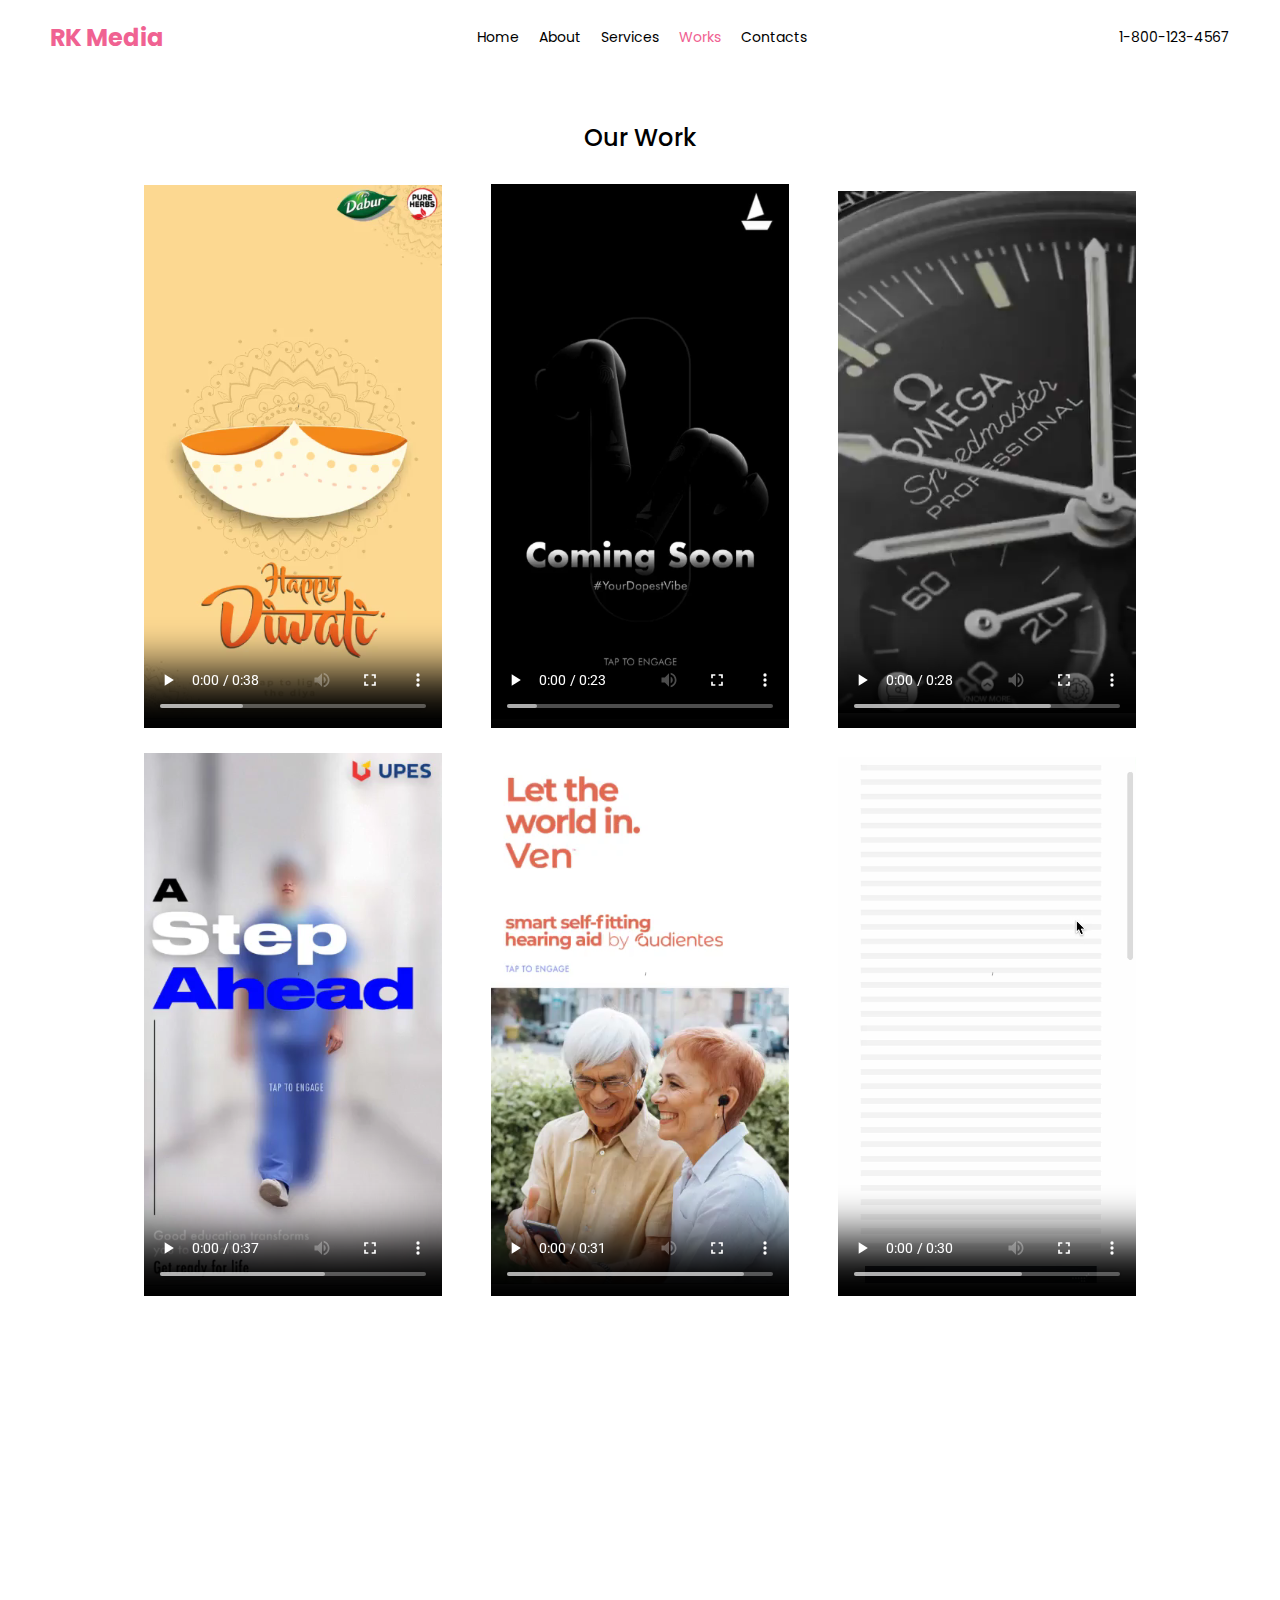
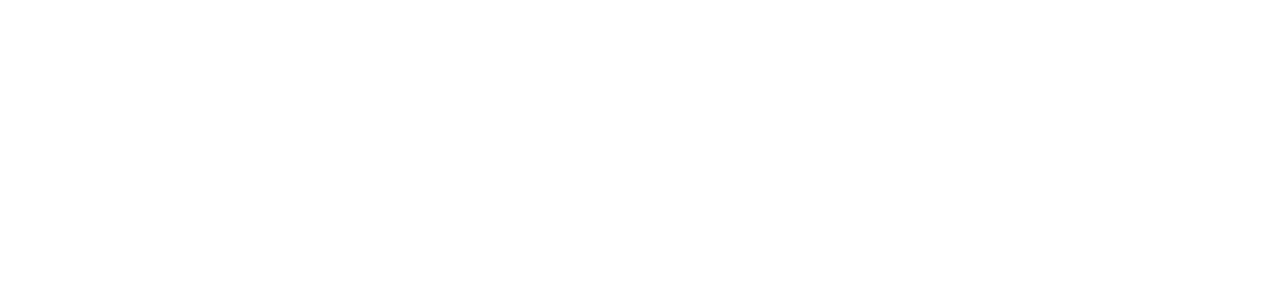
<file: work.html>
<!DOCTYPE html>
<html lang="en">

<head>
  <meta charset="UTF-8">
  <meta name="viewport" content="width=device-width, initial-scale=1.0">

  <link rel="stylesheet" href="https://cdnjs.cloudflare.com/ajax/libs/font-awesome/6.6.0/css/all.min.css"
    integrity="sha512-Kc323vGBEqzTmouAECnVceyQqyqdsSiqLQISBL29aUW4U/M7pSPA/gEUZQqv1cwx4OnYxTxve5UMg5GT6L4JJg=="
    crossorigin="anonymous" referrerpolicy="no-referrer" />
  <link rel="stylesheet" href="https://cdnjs.cloudflare.com/ajax/libs/OwlCarousel2/2.3.4/assets/owl.carousel.min.css"
    integrity="sha512-tS3S5qG0BlhnQROyJXvNjeEM4UpMXHrQfTGmbQ1gKmelCxlSEBUaxhRBj/EFTzpbP4RVSrpEikbmdJobCvhE3g=="
    crossorigin="anonymous" referrerpolicy="no-referrer" />
  <link rel="stylesheet"
    href="https://cdnjs.cloudflare.com/ajax/libs/OwlCarousel2/2.3.4/assets/owl.theme.default.min.css"
    integrity="sha512-sMXtMNL1zRzolHYKEujM2AqCLUR9F2C4/05cdbxjjLSRvMQIciEPCQZo++nk7go3BtSuK9kfa/s+a4f4i5pLkw=="
    crossorigin="anonymous" referrerpolicy="no-referrer" />
    <link href="https://unpkg.com/aos@2.3.1/dist/aos.css" rel="stylesheet">

  <link rel="stylesheet" href="./style.css">
  <title>RK Media</title>
  <style>
    /* Reset */
  
    * {
      margin: 0;
      padding: 0;
      box-sizing: border-box;
    }




    /*  */
  </style>
</head>

<body>

  <!-- Navbar -->
  <div class="navbar">
    <div class="logo poppins-semibold"><a href="./" class="colorpink">RK Media</a></div>
    <div class="desk">
      <ul class="menu ">
        <li><a href="./index.html" class="poppins-regular ">Home</a></li>
        <li><a href="#aboutus" class="poppins-regular">About</a></li>
        <li><a href="#services" class="poppins-regular">Services</a></li>
        <li><a href="./work.html" class="poppins-regular colorpink">Works</a></li>
        <li><a href="./contactUs.html" class="poppins-regular ">Contacts</a></li>
      </ul>
    </div>


    <div class="mob"  onclick="Openclose()">
      <i class="fa-solid fa-bars"></i>
    </div>
    <div class="contact desk poppins-regular">
      <i class="fa-solid fa-phone po"></i> 1-800-123-4567
    </div>
  </div>

 
  <section class="worksection">
                    <h2 class="text-center poppins-medium mb2">Our Work</h2>

                    <div class="desk">
                        <div class="rowWork">
                            <div class="contain" data-aos="fade-down"> 
                                <video controls="false">
                                  <source src="./file.mp4" type="video/mp4">
                      
                                </video>
                              </div>
                              <div class="contain" data-aos="fade-down"> 
                                <video controls="false">
                                  <source src="./file1.mp4" type="video/mp4">
                      
                                </video>
                              </div>
                              <div class="contain" data-aos="fade-down"> 
                                <video controls="false">
                                  <source src="./file2.mp4" type="video/mp4">
                      
                                </video>
                              </div>
                              <div class="contain" data-aos="fade-down"> 
                                <video controls="false">
                                  <source src="./file3.mp4" type="video/mp4">
                      
                                </video>
                              </div>
                              <div class="contain" data-aos="fade-down"> 
                                <video controls="false">
                                  <source src="./file4.mp4" type="video/mp4">
                      
                                </video>
                              </div>
                              <div class="contain" data-aos="fade-down"> 
                                <video controls="false">
                                  <source src="./file5.mp4" type="video/mp4">
                      
                                </video>
                              </div>
                              <div class="contain" data-aos="fade-down"> 
                                <video controls="false">
                                  <source src="./file6.mp4" type="video/mp4">
                      
                                </video>
                              </div>
            
                              <div class="contain" data-aos="fade-down"> 
                                <video controls="false">
                                  <source src="./file7.mp4" type="video/mp4">
                      
                                </video>
                              </div>
            
                              <div class="contain" data-aos="fade-down"> 
                                <video controls="false">
                                  <source src="./file8.mp4" type="video/mp4">
                      
                                </video>
                              </div>
                           </div>
                    </div>
               
        

               <div class="mob">
                <div class="owl-carousel owl-theme ">
                  <div class="item">
                    <div >
                      <video controls="false">
                        <source src="./file.mp4" type="video/mp4">
          
                      </video>
                    </div>
                  </div>
                  <div class="item">
                    <div>
                      <video controls="false">
                        <source src="./file1.mp4" type="video/mp4">
          
                      </video>
                    </div>
                  </div>
                  <div class="item">
                    <div>
                      <video controls="false">
                        <source src="./file2.mp4" type="video/mp4">
          
                      </video>
                    </div>
                  </div>
                  <div class="item">
                    <div>
                      <video controls="false">
                        <source src="./file3.mp4" type="video/mp4">
          
                      </video>
                    </div>
                  </div>
                  <div class="item">
                    <div>
                      <video controls="false">
                        <source src="./file4.mp4" type="video/mp4">
          
                      </video>
                    </div>
                  </div>
                  <div class="item">
                    <div>
                      <video controls="false">
                        <source src="./file5.mp4" type="video/mp4">
          
                      </video>
                    </div>
                  </div>
                  <div class="item">
                    <div>
                      <video controls="false">
                        <source src="./file6.mp4" type="video/mp4">
          
                      </video>
                    </div>
                  </div>
                  <div class="item">
                    <div>
                      <video controls="false">
                        <source src="./file7.mp4" type="video/mp4">
          
                      </video>
                    </div>
                  </div>
                     <div class="item">
                    <div>
                      <video controls="false">
                        <source src="./file8.mp4" type="video/mp4">
          
                      </video>
                    </div>
                  </div>
          
                </div>
              </div>
  </section> 


  <div class="dnone" id="navbar" onclick="Openclose()">
    <div class="mob menumobmain">
      <div class="logomoB">
        <div class="logo poppins-semibold"><a href="./" >RK Media</a></div>
        <ul class="menumob">
          <li><a href="./index.html" class="poppins-regular ">Home</a></li>
          <li><a href="#aboutus" class="poppins-regular">About</a></li>
          <li><a href="#services" class="poppins-regular">Services</a></li>
          <li><a href="./work.html" class="poppins-regular cb">Works</a></li>
          <li><a href="./contactUs.html" class="poppins-regular ">Contacts</a></li>
        </ul>
      </div>
      
    </div>
  </div>
  


  <script src="https://unpkg.com/aos@2.3.1/dist/aos.js"></script>
  <script src="https://ajax.googleapis.com/ajax/libs/jquery/3.7.1/jquery.min.js"></script>
  <script src="https://cdnjs.cloudflare.com/ajax/libs/OwlCarousel2/2.3.4/owl.carousel.min.js" ></script>

  </script>
<script>
  AOS.init();
</script>

<script>
    $('.owl-carousel').owlCarousel({
      loop: true,
      margin: 10,
      nav: false,
      responsive: {
        0: {
          items: 1
        },
        600: {
          items: 3
        },
        1000: {
          items: 5
        }
      }
    })
  </script>

<script>
    function Openclose(){
      document.getElementById("navbar").classList.toggle("dnone")
    }
</script>

</body>

</html>
</file>
<file: style.css>
@import url('https://fonts.googleapis.com/css2?family=Poppins:ital,wght@0,100;0,200;0,300;0,400;0,500;0,600;0,700;0,800;0,900;1,100;1,200;1,300;1,400;1,500;1,600;1,700;1,800;1,900&family=Roboto:ital,wght@0,100;0,300;0,400;0,500;0,700;0,900;1,100;1,300;1,400;1,500;1,700;1,900&display=swap');

* {
    padding: 0;
    margin: 0;
}

a{
    color: white;
    text-decoration: none;
}
html {
    scroll-behavior: smooth;
  }

body{
    overflow-x: hidden;
}
/* font family */

.poppins-thin {
    font-family: "Poppins", serif;
    font-weight: 100;
    font-style: normal;
}

.poppins-extralight {
    font-family: "Poppins", serif;
    font-weight: 200;
    font-style: normal;
}

.poppins-light {
    font-family: "Poppins", serif;
    font-weight: 300;
    font-style: normal;
}

.poppins-regular {
    font-family: "Poppins", serif;
    font-weight: 400;
    font-style: normal;
}

.poppins-medium {
    font-family: "Poppins", serif;
    font-weight: 500;
    font-style: normal;
}

.poppins-semibold {
    font-family: "Poppins", serif;
    font-weight: 600;
    font-style: normal;
}

.poppins-bold {
    font-family: "Poppins", serif;
    font-weight: 700;
    font-style: normal;
}

.poppins-extrabold {
    font-family: "Poppins", serif;
    font-weight: 800;
    font-style: normal;
}

.poppins-black {
    font-family: "Poppins", serif;
    font-weight: 900;
    font-style: normal;
}

.poppins-thin-italic {
    font-family: "Poppins", serif;
    font-weight: 100;
    font-style: italic;
}

.poppins-extralight-italic {
    font-family: "Poppins", serif;
    font-weight: 200;
    font-style: italic;
}

.poppins-light-italic {
    font-family: "Poppins", serif;
    font-weight: 300;
    font-style: italic;
}

.poppins-regular-italic {
    font-family: "Poppins", serif;
    font-weight: 400;
    font-style: italic;
}

.poppins-medium-italic {
    font-family: "Poppins", serif;
    font-weight: 500;
    font-style: italic;
}

.poppins-semibold-italic {
    font-family: "Poppins", serif;
    font-weight: 600;
    font-style: italic;
}

.poppins-bold-italic {
    font-family: "Poppins", serif;
    font-weight: 700;
    font-style: italic;
}

.poppins-extrabold-italic {
    font-family: "Poppins", serif;
    font-weight: 800;
    font-style: italic;
}

.poppins-black-italic {
    font-family: "Poppins", serif;
    font-weight: 900;
    font-style: italic;
}

/*  */




.bannersection{
    font-family: Arial, sans-serif;
    color: #fff;
    background-image: url('./banner.jpg'); /* Replace with background image */
    background-size: cover;
    background-position: center;
    display: flex;
    justify-content: center;
    align-items: center;
    height: 120vh;
    position: relative;
 
  }

    .bannersection::after{
        position: absolute;
        top: 0;
        left: 0;
        content: "";
        background-color: #0000008c;
        width: 100%;
        height: 100%;

    }
  /* Navbar */
  .navbar {
    position: absolute;
    top: 0;
    width: 100%;
    padding: 20px 50px;
    background-color: #fff;
    display: flex;
    justify-content: space-between;
    align-items: center;
    z-index: 2;
 
  }

  .navbar .logo {
    font-size: 24px;
    font-weight: bold;
    color: #f06292;
  }

  .navbar .menu {
    list-style: none;
    display: flex;
    gap: 20px;
  }

  .navbar .menu li {
    font-size: 14px;
  }

  .navbar .menu a {
    color: black;
    text-decoration: none;
  }

  .navbar .menu a:hover {
    color: #f06292;
  }

  .navbar .contact {
    font-size: 14px;
  }

  /* Hero Section */
  .hero {
    text-align: center;
    max-width: 80%;
  }

  .hero h1 {
    font-size: 80px;
    font-weight: bold;
    color: #fff;
    text-transform: uppercase;
    margin-bottom: 10px;
  }

  .hero p {
    font-size: 30px;
    font-weight: 500;
  
    letter-spacing: 1px;
  }

  .hero p span:nth-child(2) {
   
  }

  /* Button */
  .cta-button {
    margin-top: 30px;
    padding: 15px 30px;
    font-size: 18px;
    background-color: #ff4081;
    color: #fff;
    border: none;
    border-radius: 30px;
    cursor: pointer;
    text-transform: uppercase;
  }

  .cta-button:hover {
    background-color: #f06292;
  }

/* common */


.postionRelative {
    position: relative;
}

.zindex {
    z-index: 2;
}

.mb4 {
    margin-bottom: 50px;
}


.text-center {
    text-align: center;
}

.colorpink{
    color: #f06292!important;
}

.bgwhite{
    background-color: white!important;
    color: black!important;
}

.cb{
    color: black!important;
}
.desk{
    display: block!important;
}


.mob{
    display: none!important;
}


.textJustify{
    text-align: justify;
}

.mb2{
    margin-bottom: 20px;
}

.dnone{
    display: none;
}

/*  */




/* Second section */
.section {
    text-align: center;
    padding: 60px 20px;
    position: relative;
    background-color: #fff;
    border-radius: 8px;
    box-shadow: 0 4px 8px rgba(0, 0, 0, 0.1);
    width: 80%;
    max-width: 800px;
    margin: 141px auto;

}

.section::before,
.section::after {
    content: "";
    position: absolute;
    left: 50%;
    transform: translateX(-50%);
    width: 2px;
    height: 104px;
    background-color: #fff;
    border-left: 4px dashed #f06292;
    z-index: 3;
}

.section::before {
    top: -121px;

}

.section::after {
    bottom: -127px;
}

/* Mouse Icon */
.mouse-icon {
    position: absolute;
    bottom: 43px;
    left: 50%;
    transform: translateX(-50%);
    width: 30px;
    height: 50px;
    border: 2px solid #fff;
    border-radius: 50px;
    z-index: 2;

}

.mouse-icon::after {
    content: "";
    display: block;
    width: 4px;
    height: 8px;
    background-color: #fff;
    border-radius: 2px;
    margin: 8px auto;
    animation: scroll 1s infinite;
}

@keyframes scroll {

    0%,
    100% {
        transform: translateY(0);
    }

    50% {
        transform: translateY(6px);
    }
}

/* Heading */
.section h2 {
    font-size: 28px;
    font-weight: bold;
    margin-bottom: 10px;
}

/* Subtext */
.section p {
    font-size: 16px;
    color: #666;
    max-width: 600px;
    margin: 0 auto;
    line-height: 1.6;
}

/* Highlighted Text */
.section p span {
    font-weight: bold;
    color: #f06292;
}


/*  */

/* Curve shape */


#chevron {
    position: absolute;
    text-align: center;
    padding: 12px;
    margin-bottom: 6px;
    height: 82px;
    width: 100%;
    bottom: -49px;
    z-index: 2;
}

#chevron:before {
    content: '';
    position: absolute;
    top: 0;
    left: 0;
    height: 100%;
    width: 51%;
    background: #fff;
    transform: skew(0deg, 6deg);
}

#chevron:after {
    content: '';
    position: absolute;
    top: 0;
    right: 0;
    height: 100%;
    width: 50%;
    background: #fff;
    transform: skew(0deg, -6deg);
}

/*  */







/* third  */

.sectionServices {
    padding: 60px 20px 20px;
    width: 80%;
    max-width: 1000px;
    margin: 150px auto 0;
}



.services-section {
    display: flex;
    justify-content: space-around;
    align-items: center;

}

/* Individual Service Card */
.service-card {
    text-align: center;
    max-width: 300px;
}

/* Icon Styling */
.service-icon {
    width: 100px;
    height: 100px;
    margin: 0 auto 20px;
    padding: 20px;
    border-radius: 50%;
    background-color: #f5f5f5;
    display: flex;
    justify-content: center;
    align-items: center;
    border: 2px solid #ddd;
}

/* Heading Styling */
.service-card h3 {
    font-size: 20px;
    margin-bottom: 10px;
    font-weight: bold;
}

/* Description Styling */
.service-card p {
    font-size: 14px;
    color: #666;
    line-height: 1.6;
}

/*  */



/*  */

.getstartedwithus {
    position: relative;
    text-align: center;
    padding: 20px;
}




.getstartedwithus::after {
    content: "";
    position: absolute;
    left: 50%;
    transform: translateX(-50%);
    width: 2px;
    height: 104px;
    background-color: #fff;
    border-left: 4px dashed #f06292;
    z-index: 3;
}


.getstartedwithus::after {
    bottom: -127px;
}




/*  */



/* vision css */

.vision{
    margin-top: 252px;
    padding: 20px 0 70px;
    background-color: #f06292;
    position: relative;
    margin-bottom: 30px;
   
}

.vision::after {
    content: "";
    position: absolute;
    left: 50%;
    transform: translateX(-50%);
    width: 2px;
    height: 104px;
    background-color: #fff;
    border-left: 4px dashed #f06292;
    z-index: 3;
    top: -233px;
}



.rowflex {
    display: flex;
    justify-content: space-between;
    width: 80%;
    margin: auto ;
    align-items: center;
}


.imgdivVisio {
    width: 50%;
}

.contentdivVision {
    width: 50%;
}

.imgdivVision img {
    width: 86%;
    margin: auto;
}

.contentdivVision h2 {
    margin-bottom: 20px;
    color: white;
    font-size: 50px;
}

.contentdivVision p{
  text-align: justify;
  color: white;
  font-size: 18px;
}


.overflowlayout{
    position: absolute;
    top: -15%;
    left: -61px;
    background-color: #f06292;
    content: "";
    height: 361px;
    width: 116%;
    rotate: 4deg;
}


/*  */
.container {
    position: relative;
    width: 600px;
    height: 600px;
    display: flex;
    justify-content: center;
    align-items: center;
    margin: auto;
  }

  /* Center Text */
  .center-text {
    position: absolute;
    text-align: center;
    font-size: 30px;
    font-weight: bold;
    color: #b3b3b3;
  }

  .center-text h1 {
    font-size: 36px;
    color: #666666;
    margin: 0;
  }

  .center-text p {
    font-size: 16px;
    color: #888888;
    margin: 0;
  }

  /* Circular Sections */
  .circle {
    position: absolute;
    width: 140px;
    height: 140px;
    border-radius: 50%;
    display: flex;
    flex-direction: column;
    justify-content: center;
    align-items: center;
    color: white;
    font-size: 14px;
    text-align: center;
    padding: 10px;
    line-height: 1.3;
    z-index: 2;
  }

  .circle p {
    margin: 5px 0 0;
    font-size: 12px;
  }

  /* Positioning and Colors for each section */
  .user-research { top: 30px; left: 50%; transform: translateX(-50%); background-color: #4bc2c5; }
  .wireframes { top: 35%; right: 0; transform: translateY(-50%); background-color: #f47d43; }
  .user-testing { bottom: 35%; right: 0; transform: translateY(50%); background-color: #b887c1; }
  .design { bottom: 30px; left: 50%; transform: translateX(-50%); background-color: #a8a5d9; }
  .delivery { bottom: 35%; left: 0; transform: translateY(50%); background-color: #f9a44d; }
  .support { top: 35%; left: 0; transform: translateY(-50%); background-color: #88c24e; }



  .mission{
    margin-top: 244px;
    padding: 20px 0 70px;
    background-color: #f06292;
    position: relative;
    margin-bottom: 30px;
  }

  .leftone{
    position: absolute;
    top: -15%;
    right: 0;
    background-color: #f06292;
    content: "";
    height: 361px;
    width: 116%;
    rotate: -5deg;
  }
/*  */



.circlesection::after,.circlesection::before {
    content: "";
    position: absolute;
    left: 50%;
    transform: translateX(-50%);
    width: 2px;
    height: 104px;
    background-color: #fff;
    border-left: 4px dashed #f06292;
    z-index: 3;
   
}




.circlesection::before {
    top: -130px;
}

.circlesection::after {
    bottom: -127px;
}


section.circlesection {
    margin: 187px 0 155px;
}

.adsabout{
    margin: 155px auto;
}


.adssection{
    margin: 200px 0 50px;
}

 video{
    width: 100%;
  height: 100%;
}
.adssection .rowflex{
    gap:20px;
}
.contain {
    height: 553px;
    /* width: 11%; */
}

.adsabout::after {
    bottom: -145px;
}

.filterimg{
    width: 100%;
  
}
.filtersec{
    padding: 0;
}
.contentfilter{
    padding: 36px;
}

/*  */


.secondlast{
    background-color: #f06292;
    text-align: center;
    padding:40px;
}


.secondlast h4{
    margin-bottom: 20px;
    color: white;
    font-size:20px;
}
.secondlast h2{
    color: white;
    font-size: 30px;
}

/*  */
/*  */
.footer {
    width: 100%;
   
    background-color: #2b2e34;
    text-align: center;
    padding-top: 30px;
    color: #ffffff;
    position: relative;
  }

  .footer-logo {
    width: 80px;
    height: 80px;
    background-color: #33343a;
    border-radius: 50%;
    display: flex;
    justify-content: center;
    align-items: center;
    font-size: 32px;
    color: #ff4f81;
    margin: 0 auto 20px;
  }

  .footer h1 {
    font-size: 40px;
    font-weight: 300;
    color: #ffffff;
    margin-bottom: 10px;
  }

  .footer-icons {
    margin: 20px 0;
    display: flex;
    justify-content: center;
    gap: 20px;
  }

  .footer-icons a {
    color: #ffffff;
    font-size: 20px;
    text-decoration: none;
    transition: color 0.3s;
  }

  .footer-icons a:hover {
    color: #ff4f81;
  }

  .copyright {
    color: #ffffff;
    padding: 15px;
    font-size: 14px;
    position: relative;
    width: 100%;
    bottom: 0;
    margin-top: 20px;
    border-top: 1px solid white;
  }

/* 
  .filter{
    background-color: white;
    padding: 70px 0 70px;
    margin-top: 162px;
    margin-bottom: 0;
  }
  

  .filter::after {
    top: -112px;
}
  .filter .contentdivVision h2 {
    margin-bottom: 20px;
    color: black;
    font-size: 35px;
}

  .filter .contentdivVision p {
    text-align: justify;
    color: black;
    font-size: 18px;
}

.filter .imgdivVision{
    width: 57%;
    margin-right: 20px;
}

.filter .imgdivVision img {
    width: 100%;
} */
/*  */

.worksection{
    padding: 20px;
    margin-top: 100px;
}

.rowWork{
    width: 80%;
    margin: auto;
    display: flex;
    align-items: center;
    justify-content: space-between;
    flex-wrap: wrap;
    gap: 15px;
}

 .rowWork .contain{
    width: 30%;
 }


 .menumobmain{
    position: fixed;
    top: 0;
    width: 100%;
    height: 100%;
    background:#ff4f81;
    left: 0;
    z-index: 1999;
    padding: 20px;
 }
 .menumob{

    list-style: none;
    
 }
 .logomoB{
        margin-left: 8px;
 }
 .logomoB .logo{
    margin-bottom: 40px;
    font-size: 40px;
    color: white;
 }
 .menumob li{
    margin-bottom: 20px;
 }
 .menumob li a{
    color: white;
 }
@media (max-width:800px) {
    .desk{
        display: none!important;
    }
    
    
    .mob{
        display: block!important;
    }
    

    .navbar {
        padding: 20px 12px;
    }

    .hero h1 {
        font-size: 38px;
    }

    .bannersection {
        height: 95vh;
    }

    .hero p {
        font-size: 16px;
    }

    .cta-button {
        font-size: 11px;
    }

    .mouse-icon {
        bottom: 66px;
    }

    .section h2 {
        font-size: 15px;
    }
    

    .section {
        text-align: center;
        padding: 25px 18px;
    }

    .section p {
        font-size: 12px;
    }

    .section::before {
        top: -136px;
    }


    .services-section {
        flex-wrap: wrap;
        gap: 37px;
    }


    .sectionServices {
        margin: 97px auto 0;
    }


   .getstartedwithus .cta-button {
        margin-top: 7px;
    }

    .contentdivVision {
        width: 100%;
    }

    .rowflex {
        flex-wrap: wrap;
        width: 89%;
    }

    .imgdivVision img {
        width: 100%;
        margin: auto;
    }

    .vision {
        padding: 42px 0 70px;
        margin-top: 164px;
    }

    .contentdivVision h2 {
        font-size: 30px;
    }

    .container{
        width: 100%;
        flex-wrap: wrap;
        gap: 20px;
    }
    .criclediv{
        display: none;
    }
    
    .circle{
        position: static;
    }


    .user-research { transform: translateX(0);  }
  .wireframes { transform: translateY(0); }
  .user-testing {transform: translateY(0);  }
  .design { transform: translateX(0); }
  .delivery {  transform: translateY(0); }
  .support {transform: translateY(0); }

  .center-text{
    position: static;
  }

  .circlesection::before {
    top: -144px;
}

.overflowlayout {
   display: none
}

.vision::after {
    top: -151px;
}


.mission {
    margin-top: 185px;
    padding-top: 42px;
    margin-bottom: 192px;
}

.adssection {
    padding: 30px;
}

.adsabout.section::after {
    bottom: -161px;
}

.adssection {
    margin: 200px 0 0px;
}


.mobmb{
    margin-bottom: 25px;
}

.contentfilter {
    padding: 5px 0px!important;
}
}
</file>
